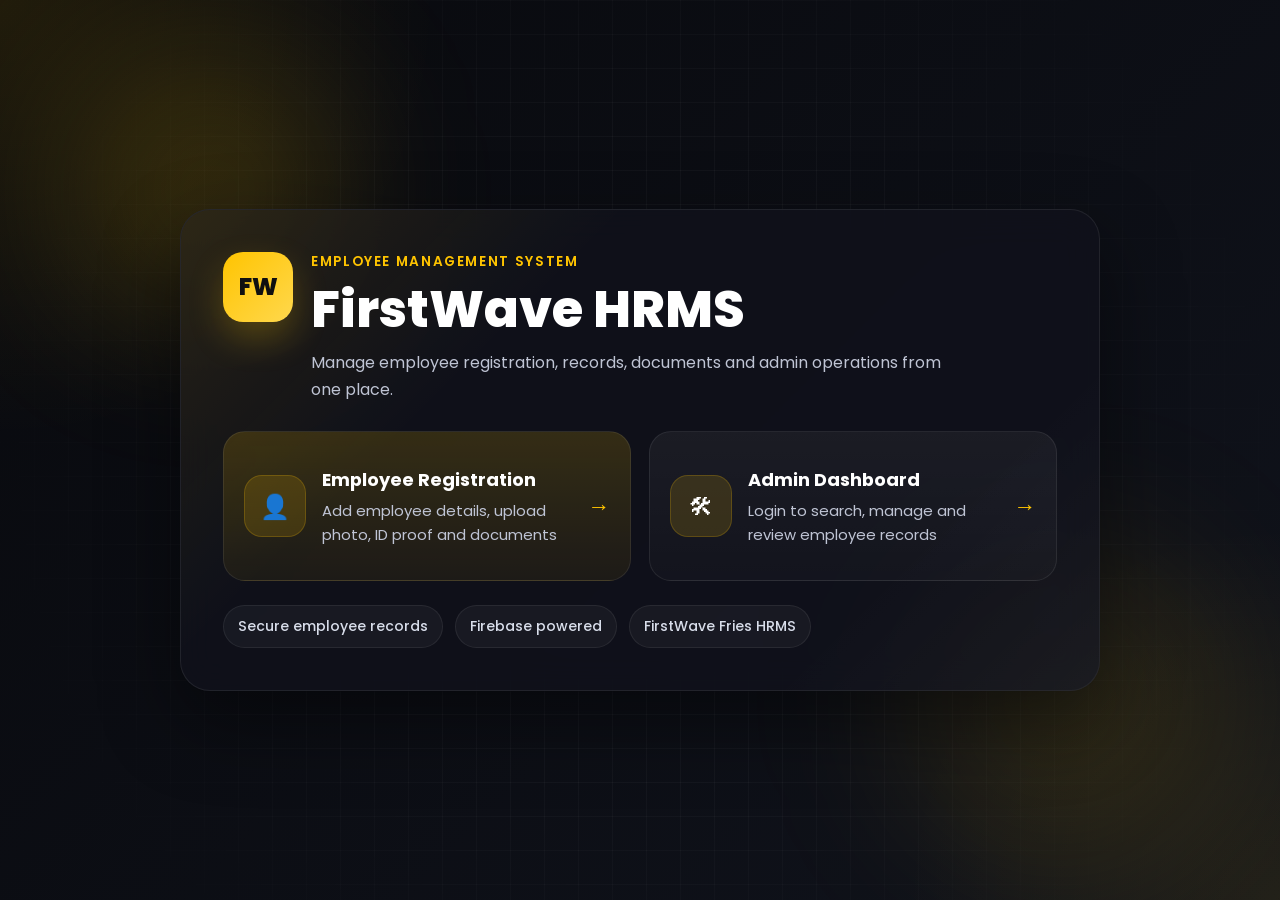
<file: index.html>
<!DOCTYPE html>
<html lang="en">
<head>
  <meta charset="UTF-8" />
  <meta name="viewport" content="width=device-width, initial-scale=1.0" />
  <title>FirstWave HRMS</title>

  <link rel="preconnect" href="https://fonts.googleapis.com">
  <link rel="preconnect" href="https://fonts.gstatic.com" crossorigin>
  <link href="https://fonts.googleapis.com/css2?family=Poppins:wght@300;400;500;600;700;800&display=swap" rel="stylesheet">

  <link rel="stylesheet" href="style.css" />
</head>
<body>
  <div class="bg-orb orb-1"></div>
  <div class="bg-orb orb-2"></div>
  <div class="bg-grid"></div>

  <main class="home-wrapper">
    <section class="hero-card">
      <div class="brand-top">
        <div class="brand-badge">FW</div>

        <div class="brand-text">
          <p class="mini-label">Employee Management System</p>
          <h1>FirstWave HRMS</h1>
          <p class="hero-subtitle">
            Manage employee registration, records, documents and admin operations from one place.
          </p>
        </div>
      </div>

      <div class="panel-grid">
        <a href="pages/register.html" class="panel-btn primary">
          <div class="panel-icon">👤</div>
          <div class="panel-text">
            <span class="panel-title">Employee Registration</span>
            <span class="panel-desc">Add employee details, upload photo, ID proof and documents</span>
          </div>
          <span class="panel-arrow">→</span>
        </a>

        <a href="pages/login.html" class="panel-btn secondary">
          <div class="panel-icon">🛠</div>
          <div class="panel-text">
            <span class="panel-title">Admin Dashboard</span>
            <span class="panel-desc">Login to search, manage and review employee records</span>
          </div>
          <span class="panel-arrow">→</span>
        </a>
      </div>

      <div class="hero-footer">
        <div class="footer-chip">Secure employee records</div>
        <div class="footer-chip">Firebase powered</div>
        <div class="footer-chip">FirstWave Fries HRMS</div>
      </div>
    </section>
  </main>
</body>
</html>
</file>
<file: style.css>
* {
  margin: 0;
  padding: 0;
  box-sizing: border-box;
}

:root {
  --bg: #07080d;
  --bg-2: #10131c;
  --card: rgba(16, 18, 27, 0.82);
  --card-border: rgba(255, 255, 255, 0.08);
  --text: #ffffff;
  --muted: #bfc4d4;
  --yellow: #ffc400;
  --yellow-2: #ffd84d;
  --yellow-soft: rgba(255, 196, 0, 0.14);
  --shadow: 0 30px 80px rgba(0, 0, 0, 0.45);
}

body {
  font-family: "Poppins", sans-serif;
  min-height: 100vh;
  color: var(--text);
  overflow-x: hidden;
  position: relative;
  background:
    radial-gradient(circle at top left, rgba(255, 196, 0, 0.10), transparent 28%),
    radial-gradient(circle at bottom right, rgba(255, 196, 0, 0.08), transparent 24%),
    linear-gradient(135deg, #08090d 0%, #10131c 100%);
}

.bg-grid {
  position: fixed;
  inset: 0;
  background-image:
    linear-gradient(rgba(255,255,255,0.03) 1px, transparent 1px),
    linear-gradient(90deg, rgba(255,255,255,0.03) 1px, transparent 1px);
  background-size: 34px 34px;
  mask-image: radial-gradient(circle at center, black 42%, transparent 88%);
  pointer-events: none;
  z-index: 0;
}

.bg-orb {
  position: fixed;
  border-radius: 50%;
  filter: blur(80px);
  pointer-events: none;
  z-index: 0;
}

.orb-1 {
  width: 260px;
  height: 260px;
  top: 60px;
  left: 80px;
  background: rgba(255, 196, 0, 0.16);
}

.orb-2 {
  width: 320px;
  height: 320px;
  right: 60px;
  bottom: 40px;
  background: rgba(255, 196, 0, 0.10);
}

.home-wrapper {
  min-height: 100vh;
  display: flex;
  align-items: center;
  justify-content: center;
  padding: 28px 18px;
  position: relative;
  z-index: 1;
}

.hero-card {
  width: 100%;
  max-width: 920px;
  background: var(--card);
  border: 1px solid var(--card-border);
  border-radius: 30px;
  box-shadow: var(--shadow);
  backdrop-filter: blur(18px);
  -webkit-backdrop-filter: blur(18px);
  padding: 42px;
  position: relative;
  overflow: hidden;
}

.hero-card::before {
  content: "";
  position: absolute;
  inset: 0;
  background:
    linear-gradient(135deg, rgba(255, 196, 0, 0.10), transparent 32%),
    linear-gradient(315deg, rgba(255, 255, 255, 0.03), transparent 24%);
  pointer-events: none;
}

.brand-top {
  display: flex;
  align-items: flex-start;
  gap: 18px;
  margin-bottom: 28px;
  position: relative;
  z-index: 1;
}

.brand-badge {
  min-width: 70px;
  width: 70px;
  height: 70px;
  border-radius: 20px;
  background: linear-gradient(135deg, var(--yellow), var(--yellow-2));
  color: #101010;
  font-size: 1.5rem;
  font-weight: 800;
  display: flex;
  align-items: center;
  justify-content: center;
  box-shadow: 0 16px 35px rgba(255, 196, 0, 0.24);
}

.brand-text {
  flex: 1;
}

.mini-label {
  color: var(--yellow);
  font-size: 0.85rem;
  font-weight: 600;
  letter-spacing: 0.12em;
  text-transform: uppercase;
  margin-bottom: 10px;
}

.hero-card h1 {
  font-size: clamp(2.2rem, 4vw, 3.6rem);
  line-height: 1.08;
  font-weight: 800;
  margin-bottom: 12px;
}

.hero-subtitle {
  max-width: 650px;
  color: var(--muted);
  font-size: 1rem;
  line-height: 1.7;
}

.panel-grid {
  display: grid;
  grid-template-columns: 1fr 1fr;
  gap: 18px;
  position: relative;
  z-index: 1;
}

.panel-btn {
  text-decoration: none;
  color: var(--text);
  border-radius: 22px;
  padding: 24px 20px;
  display: flex;
  align-items: center;
  gap: 16px;
  position: relative;
  overflow: hidden;
  border: 1px solid rgba(255,255,255,0.08);
  transition: transform 0.25s ease, box-shadow 0.25s ease, border-color 0.25s ease;
  min-height: 150px;
}

.panel-btn::before {
  content: "";
  position: absolute;
  inset: 0;
  opacity: 0;
  transition: opacity 0.25s ease;
}

.panel-btn.primary {
  background: linear-gradient(180deg, rgba(255, 196, 0, 0.16), rgba(255, 196, 0, 0.06));
}

.panel-btn.primary::before {
  background: linear-gradient(135deg, rgba(255, 255, 255, 0.10), transparent 50%);
}

.panel-btn.secondary {
  background: linear-gradient(180deg, rgba(255,255,255,0.05), rgba(255,255,255,0.02));
}

.panel-btn.secondary::before {
  background: linear-gradient(135deg, rgba(255, 196, 0, 0.08), transparent 55%);
}

.panel-btn:hover {
  transform: translateY(-6px);
  box-shadow: 0 20px 40px rgba(0,0,0,0.28);
  border-color: rgba(255, 196, 0, 0.28);
}

.panel-btn:hover::before {
  opacity: 1;
}

.panel-icon {
  min-width: 62px;
  width: 62px;
  height: 62px;
  border-radius: 18px;
  display: flex;
  align-items: center;
  justify-content: center;
  background: var(--yellow-soft);
  border: 1px solid rgba(255, 196, 0, 0.20);
  font-size: 1.5rem;
  flex-shrink: 0;
}

.panel-text {
  display: flex;
  flex-direction: column;
  gap: 6px;
  flex: 1;
  min-width: 0;
}

.panel-title {
  font-size: 1.12rem;
  font-weight: 700;
  color: #fff;
}

.panel-desc {
  color: var(--muted);
  font-size: 0.93rem;
  line-height: 1.6;
}

.panel-arrow {
  font-size: 1.4rem;
  color: var(--yellow);
  font-weight: 700;
  transition: transform 0.25s ease;
}

.panel-btn:hover .panel-arrow {
  transform: translateX(4px);
}

.hero-footer {
  display: flex;
  flex-wrap: wrap;
  gap: 12px;
  margin-top: 24px;
  position: relative;
  z-index: 1;
}

.footer-chip {
  padding: 10px 14px;
  border-radius: 999px;
  background: rgba(255,255,255,0.04);
  border: 1px solid rgba(255,255,255,0.07);
  color: #d8ddea;
  font-size: 0.88rem;
  font-weight: 500;
}

@media (max-width: 900px) {
  .hero-card {
    padding: 30px 22px;
  }

  .panel-grid {
    grid-template-columns: 1fr;
  }
}

@media (max-width: 640px) {
  .brand-top {
    flex-direction: column;
    gap: 14px;
  }

  .brand-badge {
    width: 60px;
    height: 60px;
    min-width: 60px;
    font-size: 1.25rem;
    border-radius: 18px;
  }

  .hero-card {
    padding: 24px 16px;
    border-radius: 24px;
  }

  .hero-subtitle {
    font-size: 0.93rem;
  }

  .panel-btn {
    min-height: auto;
    padding: 18px 16px;
  }

  .panel-icon {
    width: 54px;
    height: 54px;
    min-width: 54px;
    border-radius: 16px;
    font-size: 1.25rem;
  }

  .panel-title {
    font-size: 1rem;
  }

  .panel-desc {
    font-size: 0.86rem;
  }

  .panel-arrow {
    font-size: 1.2rem;
  }
}
</file>
